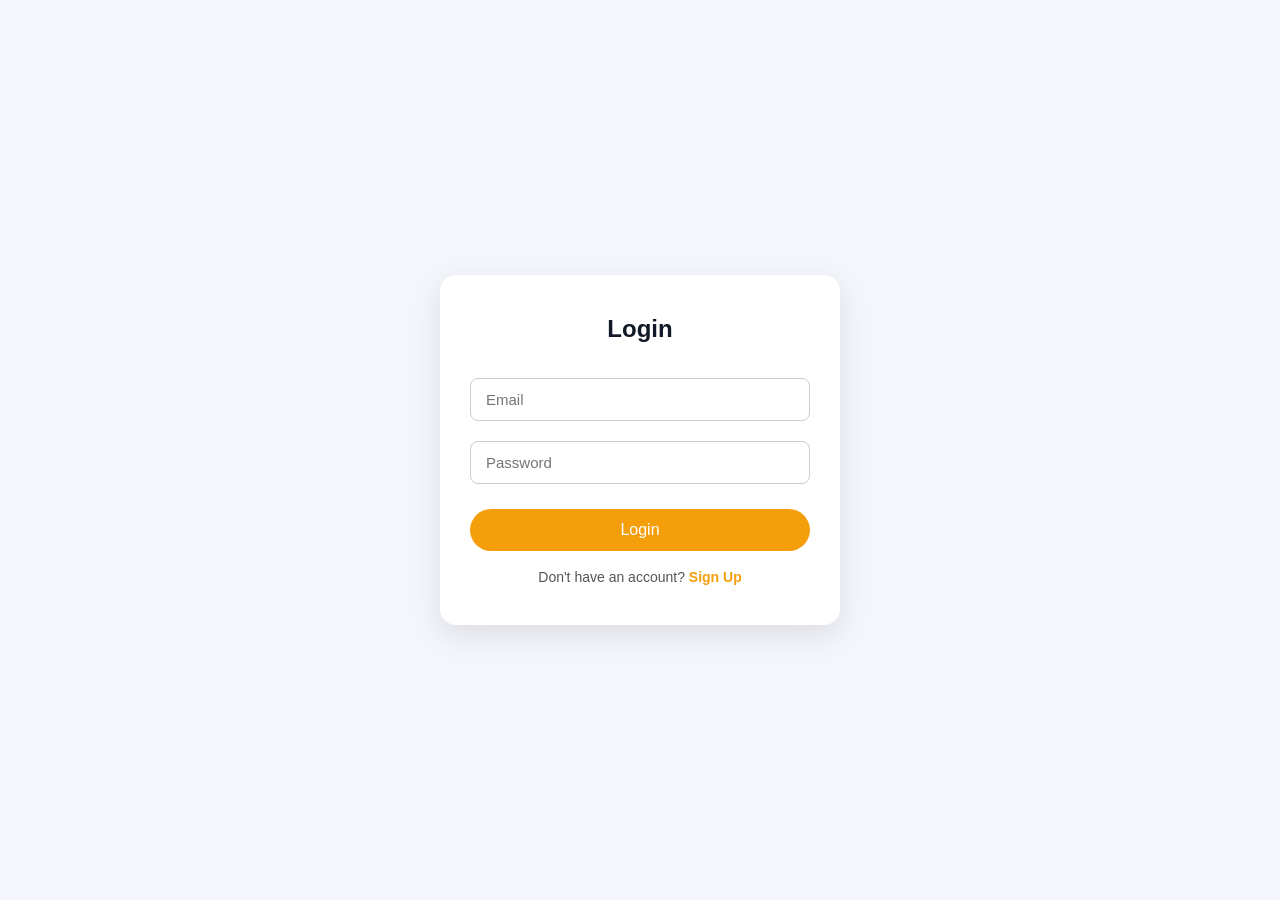
<file: index.html>
<!DOCTYPE html>
<html lang="en">
<head>
<meta charset="UTF-8">
<title>Online Book Store</title>
<link rel="stylesheet" href="css/style.css">

<style>

/* CONTACT MODAL STYLE */
#contactModal{
display:none;
position:fixed;
top:0;
left:0;
width:100%;
height:100%;
background:rgba(0,0,0,0.5);
justify-content:center;
align-items:center;
z-index:999;
}

.contact-box{
background:white;
padding:25px;
width:350px;
border-radius:10px;
}

.contact-box input,
.contact-box textarea{
width:100%;
padding:10px;
margin:8px 0;
border:1px solid #ccc;
border-radius:5px;
}

.contact-box button{
width:100%;
padding:10px;
border:none;
margin-top:10px;
cursor:pointer;
border-radius:5px;
}

.send-btn{
background:#f59e0b;
color:white;
}

.close-btn{
background:gray;
color:white;
}

</style>

</head>

<body>

<!-- Navbar -->
<nav class="navbar">
<h2 class="logo">BookStore</h2>

<ul class="nav-links">
<li><a href="#">Home</a></li>
<li><a href="#books">Books</a></li>
<li><a href="cart.html">Cart</a></li>
<li><a href="#" onclick="openContact()">Contact</a></li>
<li><a href="#" id="authLink">Logout</a></li>
</ul>

<div class="search-box">
<input type="text" id="searchInput" placeholder="Search books...">
</div>

</nav>

<!-- Hero -->
<section class="hero">
<h1>Welcome to Online Book Store</h1>
<p>Find the best programming books here</p>
<button class="btn" onclick="window.location.href='#books'">Shop Now</button>
</section>

<!-- Books -->
<section class="books" id="books">
<h2>Popular Books</h2>

<div class="book-container">

<div class="book-card">
<img src="images/c.jpg">
<h3>C Programming</h3>
<p class="price">₹299</p>
<button class="btn" onclick="addToCart('C Programming',299)">Add to Cart</button>
</div>

<div class="book-card">
<img src="images/cpp.jpg">
<h3>C++ Programming</h3>
<p class="price">₹349</p>
<button class="btn" onclick="addToCart('C++ Programming',349)">Add to Cart</button>
</div>

<div class="book-card">
<img src="images/java.jpg">
<h3>Java Programming</h3>
<p class="price">₹399</p>
<button class="btn" onclick="addToCart('Java Programming',399)">Add to Cart</button>
</div>

<div class="book-card">
<img src="images/python.jpg">
<h3>Python Programming</h3>
<p class="price">₹450</p>
<button class="btn" onclick="addToCart('Python Programming',450)">Add to Cart</button>
</div>

<div class="book-card">
<img src="images/html.jpg">
<h3>HTML & CSS</h3>
<p class="price">₹250</p>
<button class="btn" onclick="addToCart('HTML & CSS',250)">Add to Cart</button>
</div>

<div class="book-card">
<img src="images/ai.jpg">
<h3>Artificial Intelligence</h3>
<p class="price">₹500</p>
<button class="btn" onclick="addToCart('Artificial Intelligence',500)">Add to Cart</button>
</div>

<div class="book-card">
<img src="images/ml.jpg">
<h3>Machine Learning</h3>
<p class="price">₹550</p>
<button class="btn" onclick="addToCart('Machine Learning',550)">Add to Cart</button>
</div>

<div class="book-card">
<img src="images/js.jpg">
<h3>JavaScript Programming</h3>
<p class="price">₹380</p>
<button class="btn" onclick="addToCart('JavaScript Programming',380)">Add to Cart</button>
</div>

<div class="book-card">
<img src="images/react.jpg">
<h3>React JS</h3>
<p class="price">₹420</p>
<button class="btn" onclick="addToCart('React JS',420)">Add to Cart</button>
</div>

<div class="book-card">
<img src="images/node.jpg">
<h3>Node JS</h3>
<p class="price">₹410</p>
<button class="btn" onclick="addToCart('Node JS',410)">Add to Cart</button>
</div>

<div class="book-card">
<img src="images/php.jpg">
<h3>PHP Programming</h3>
<p class="price">₹300</p>
<button class="btn" onclick="addToCart('PHP Programming',300)">Add to Cart</button>
</div>

<div class="book-card">
<img src="images/mysql.jpg">
<h3>MySQL Database</h3>
<p class="price">₹320</p>
<button class="btn" onclick="addToCart('MySQL Database',320)">Add to Cart</button>
</div>

</div>
</section>

<footer>
<p>© 2026 Online Book Store</p>
</footer>

<!-- CONTACT MODAL -->
<div id="contactModal">

<div class="contact-box">

<h2>Contact Us</h2>

<input type="text" id="contactName" placeholder="Your Name">

<input type="email" id="contactEmail" placeholder="Your Email">

<textarea id="contactMessage" placeholder="Your Message"></textarea>

<button class="send-btn" onclick="sendMessage()">Send</button>

<button class="close-btn" onclick="closeContact()">Close</button>

</div>

</div>

<script>

/* LOGIN CHECK */
if(localStorage.getItem("loggedIn")!=="true")
{
window.location.href="auth.html";
}

/* LOGOUT */
document.getElementById("authLink").onclick=function()
{
localStorage.removeItem("loggedIn");
alert("Logged out successfully");
window.location.href="auth.html";
};

/* SEARCH */
document.getElementById("searchInput").addEventListener("input",function(){

let value=this.value.toLowerCase();
let books=document.querySelectorAll(".book-card");

books.forEach(book=>{

let title=book.querySelector("h3").textContent.toLowerCase();

book.style.display=title.includes(value)?"block":"none";

});

});

/* CART */
function addToCart(name,price)
{
let cart=JSON.parse(localStorage.getItem("cart"))||[];

cart.push({name,price});

localStorage.setItem("cart",JSON.stringify(cart));

alert(name+" added to cart");
}

/* CONTACT OPEN */
function openContact()
{
document.getElementById("contactModal").style.display="flex";
}

/* CONTACT CLOSE */
function closeContact()
{
document.getElementById("contactModal").style.display="none";
}

/* SEND MESSAGE */
function sendMessage()
{

let name=document.getElementById("contactName").value;
let email=document.getElementById("contactEmail").value;
let message=document.getElementById("contactMessage").value;

if(name==""||email==""||message=="")
{
alert("Please fill all fields");
return;
}

alert("Message sent successfully!");

document.getElementById("contactName").value="";
document.getElementById("contactEmail").value="";
document.getElementById("contactMessage").value="";

closeContact();

}

</script>

</body>
</html>
</file>
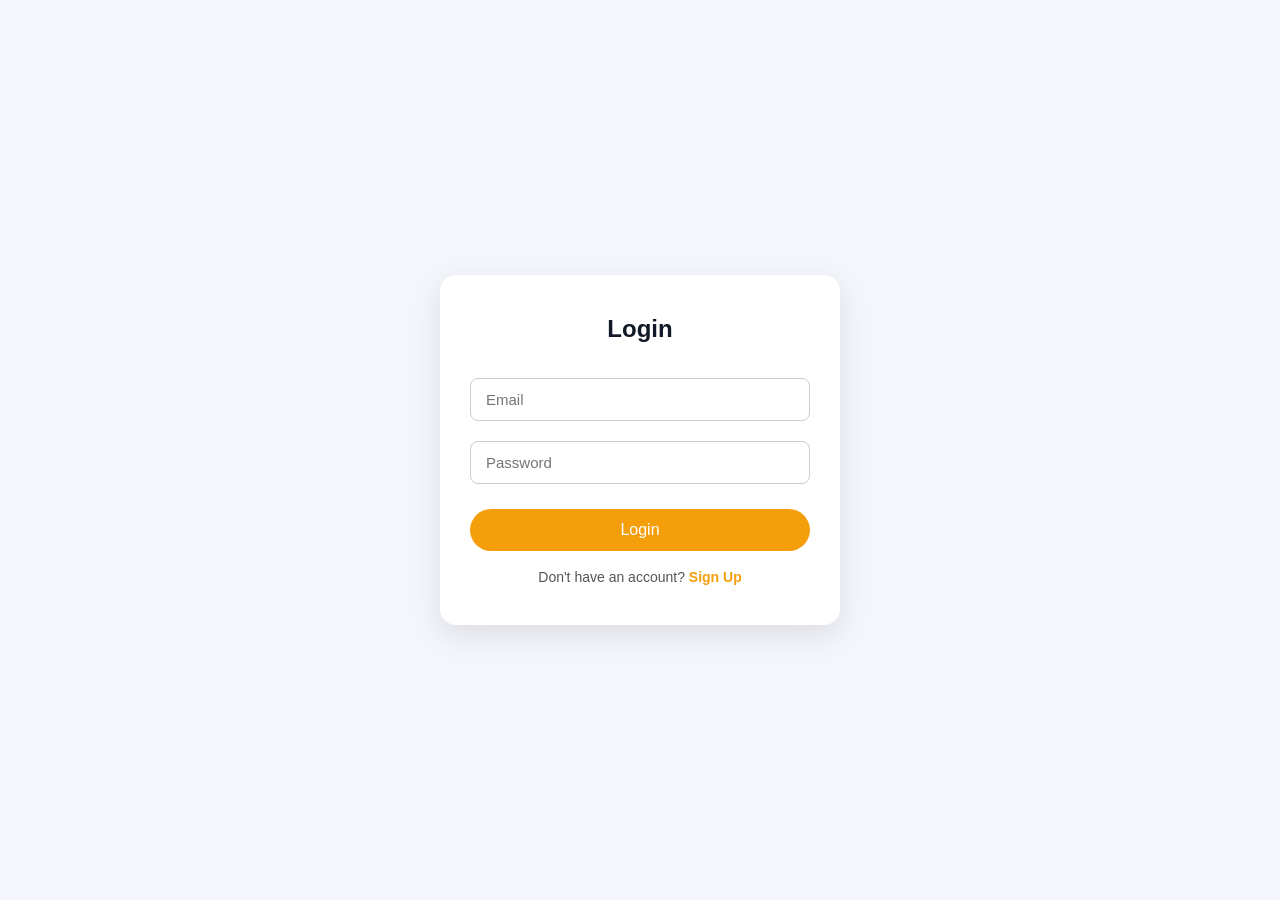
<file: auth.html>
<!DOCTYPE html>
<html lang="en">
<head>
<meta charset="UTF-8">
<title>BookStore Login</title>
<style>
/* Reset */
* {
    margin: 0;
    padding: 0;
    box-sizing: border-box;
    font-family: 'Segoe UI', sans-serif;
}

body {
    background: #f4f6fb;
    display: flex;
    justify-content: center;
    align-items: center;
    height: 100vh;
}

/* Container */
.box {
    background: white;
    padding: 40px 30px;
    border-radius: 16px;
    box-shadow: 0 10px 30px rgba(0,0,0,0.1);
    width: 400px;
    text-align: center;
}

/* Titles */
h2 {
    margin-bottom: 25px;
    color: #111827;
    font-size: 24px;
}

/* Forms */
form {
    display: none;
    flex-direction: column;
}

form.active {
    display: flex;
}

/* Inputs */
input {
    padding: 12px 15px;
    margin: 10px 0;
    border-radius: 8px;
    border: 1px solid #ccc;
    font-size: 15px;
    outline: none;
}

/* Buttons */
button {
    padding: 12px;
    margin-top: 15px;
    border: none;
    border-radius: 30px;
    background: #f59e0b;
    color: white;
    font-size: 16px;
    cursor: pointer;
    transition: 0.3s;
}

button:hover {
    background: #d97706;
    transform: translateY(-2px);
}

/* Switch text */
.switch {
    margin-top: 18px;
    font-size: 14px;
    color: #555;
}

.switch span {
    color: #f59e0b;
    cursor: pointer;
    font-weight: 600;
}

/* Responsive */
@media (max-width: 480px) {
    .box {
        width: 90%;
        padding: 30px 20px;
    }

    h2 {
        font-size: 22px;
    }

    input {
        font-size: 14px;
    }

    button {
        font-size: 15px;
        padding: 10px;
    }
}
</style>
</head>
<body>

<div class="box">

    <!-- LOGIN FORM -->
    <form id="loginForm" class="active">
        <h2>Login</h2>
        <input type="email" id="loginEmail" placeholder="Email" required>
        <input type="password" id="loginPassword" placeholder="Password" required>
        <button type="submit">Login</button>
        <div class="switch">
            Don't have an account? 
            <span onclick="showSignup()">Sign Up</span>
        </div>
    </form>

    <!-- SIGNUP FORM -->
    <form id="signupForm">
        <h2>Create Account</h2>
        <input type="text" id="signupName" placeholder="Full Name" required>
        <input type="email" id="signupEmail" placeholder="Email" required>
        <input type="password" id="signupPassword" placeholder="Password" required>
        <button type="submit">Sign Up</button>
        <div class="switch">
            Already have an account? 
            <span onclick="showLogin()">Login</span>
        </div>
    </form>

</div>

<script>
// Toggle Forms
function showSignup() {
    document.getElementById("loginForm").classList.remove("active");
    document.getElementById("signupForm").classList.add("active");
}

function showLogin() {
    document.getElementById("signupForm").classList.remove("active");
    document.getElementById("loginForm").classList.add("active");
}

// Signup
document.getElementById("signupForm").addEventListener("submit", function(e) {
    e.preventDefault();

    const name = document.getElementById("signupName").value;
    const email = document.getElementById("signupEmail").value;
    const password = document.getElementById("signupPassword").value;

    localStorage.setItem("bookstoreUser", JSON.stringify({name,email,password}));
    alert("Account Created Successfully!");
    showLogin();
});

// Login
document.getElementById("loginForm").addEventListener("submit", function(e) {
    e.preventDefault();

    const email = document.getElementById("loginEmail").value;
    const password = document.getElementById("loginPassword").value;

    const user = JSON.parse(localStorage.getItem("bookstoreUser"));

    if(user && user.email === email && user.password === password){
        localStorage.setItem("loggedIn","true");
        window.location.href = "index.html";
    } else {
        alert("Invalid Email or Password");
    }
});
</script>

</body>
</html>
</file>
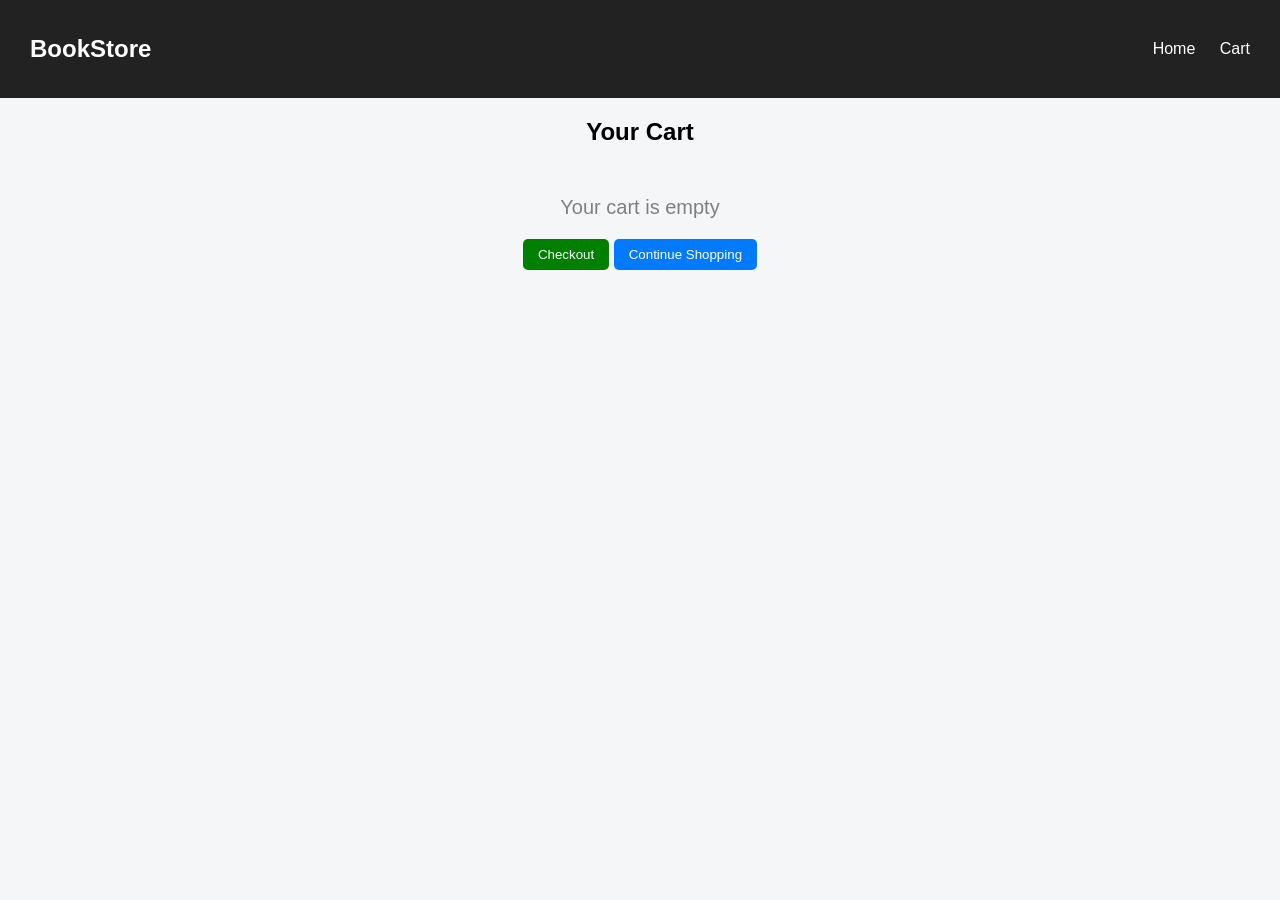
<file: cart.html>
<!DOCTYPE html>
<html>
<head>
<title>Cart</title>

<style>

body{
font-family:Arial;
background:#f4f6f8;
margin:0;
padding:0;
}

/* Navbar */
.navbar{
display:flex;
justify-content:space-between;
align-items:center;
background:#222;
color:white;
padding:15px 30px;
}

.navbar a{
color:white;
text-decoration:none;
margin-left:20px;
}

.navbar a:hover{
text-decoration:underline;
}

h2{
margin-top:20px;
}

#cart{
width:60%;
margin:auto;
}

.item{
display:flex;
justify-content:space-between;
align-items:center;
margin:10px 0;
padding:15px;
border-radius:8px;
background:white;
box-shadow:0 2px 6px rgba(0,0,0,0.1);
transition:0.2s;
}

.item:hover{
transform:scale(1.02);
}

.left{
font-size:18px;
}

.right{
display:flex;
align-items:center;
gap:10px;
}

.qty-btn{
padding:5px 10px;
background:#007bff;
color:white;
border:none;
cursor:pointer;
border-radius:4px;
}

.qty{
font-size:16px;
min-width:20px;
text-align:center;
}

.btn{
padding:8px 15px;
background:red;
color:white;
border:none;
cursor:pointer;
border-radius:5px;
}

.btn:hover{
background:darkred;
}

.checkout{
background:green;
}

.checkout:hover{
background:darkgreen;
}

.continue{
background:#007bff;
}

.continue:hover{
background:#0056b3;
}

.empty{
text-align:center;
margin-top:50px;
font-size:20px;
color:gray;
}

#total{
margin-top:20px;
text-align:center;
}

.buttons{
text-align:center;
margin-top:20px;
}

</style>

</head>
<body>

<!-- Navbar -->
<div class="navbar">
<h2>BookStore</h2>
<div>
<a href="index.html">Home</a>
<a href="cart.html">Cart</a>
</div>
</div>

<h2 align="center">Your Cart</h2>

<div id="cart"></div>

<h3 id="total"></h3>

<div class="buttons">
<button class="btn checkout" onclick="checkout()">Checkout</button>
<button class="btn continue" onclick="window.location.href='index.html'">
Continue Shopping
</button>
</div>

<script>

let cart = JSON.parse(localStorage.getItem("cart")) || [];

function renderCart()
{
let cartDiv = document.getElementById("cart");
let total = 0;

cartDiv.innerHTML = "";

if(cart.length === 0)
{
cartDiv.innerHTML = "<div class='empty'>Your cart is empty</div>";
document.getElementById("total").innerText="";
return;
}

cart.forEach((item,index)=>{

if(!item.qty) item.qty = 1;

let itemTotal = item.price * item.qty;
total += itemTotal;

cartDiv.innerHTML += `
<div class="item">

<div class="left">
${item.name}<br>
₹${item.price} × ${item.qty} = ₹${itemTotal}
</div>

<div class="right">

<button class="qty-btn" onclick="changeQty(${index},-1)">-</button>

<div class="qty">${item.qty}</div>

<button class="qty-btn" onclick="changeQty(${index},1)">+</button>

<button class="btn" onclick="removeItem(${index})">Remove</button>

</div>

</div>
`;

});

document.getElementById("total").innerText = "Total = ₹" + total;

localStorage.setItem("cart", JSON.stringify(cart));
}

function changeQty(index,change)
{
cart[index].qty += change;

if(cart[index].qty <= 0)
{
cart.splice(index,1);
}

renderCart();
}

function removeItem(index)
{
cart.splice(index,1);
renderCart();
}

function checkout()
{
if(cart.length === 0)
{
alert("Cart is empty");
return;
}

let total = 0;

cart.forEach(item=>{
total += item.price * (item.qty || 1);
});

localStorage.setItem("selectedBook", "Cart Items");
localStorage.setItem("selectedPrice", total);

window.location.href = "payment.html";
}

renderCart();

</script>

</body>
</html>
</file>
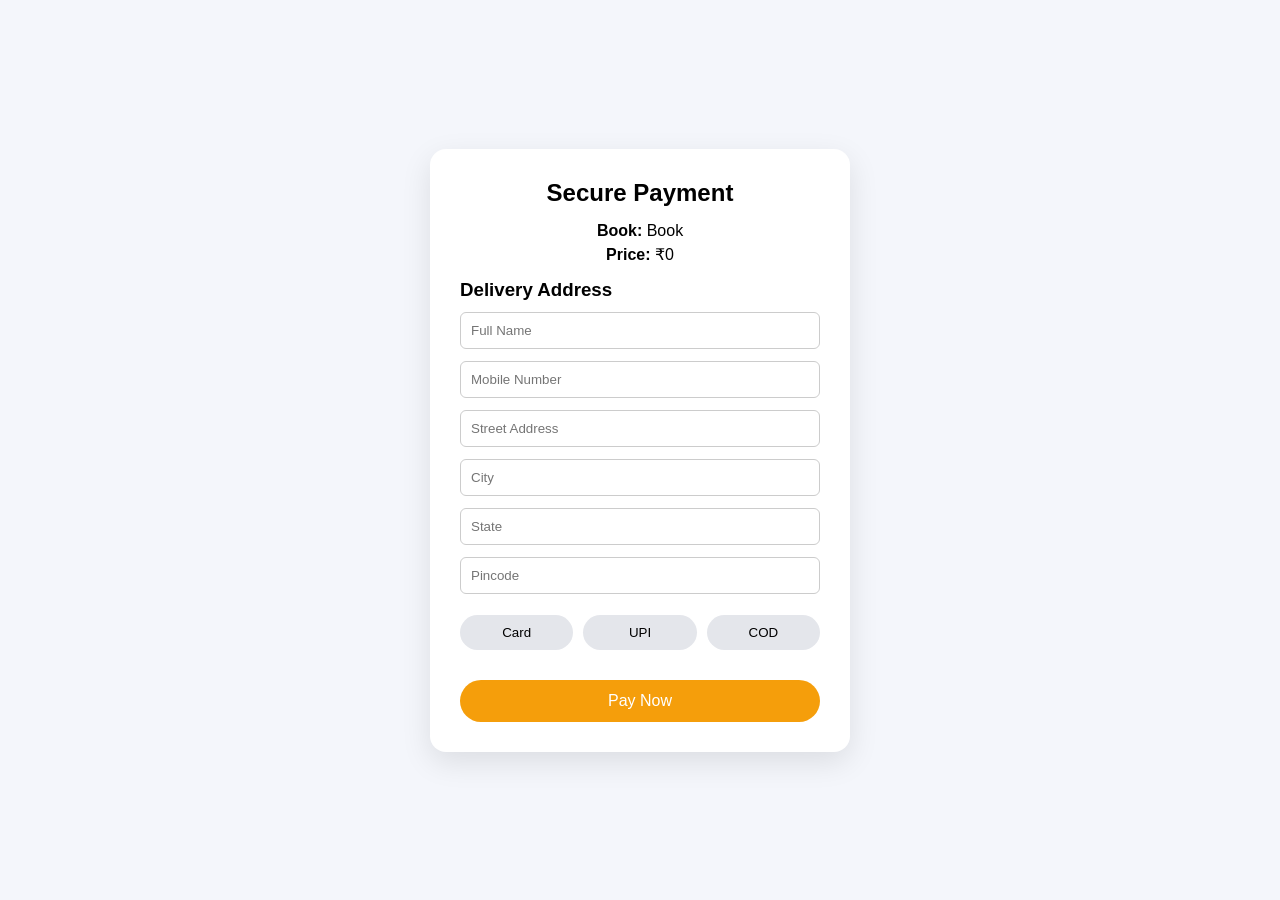
<file: payment.html>
<!DOCTYPE html>
<html lang="en">
<head>
<meta charset="UTF-8">
<title>Secure Payment</title>

<style>

*{
margin:0;
padding:0;
box-sizing:border-box;
font-family:'Segoe UI',sans-serif;
}

body{
background:#f4f6fb;
display:flex;
justify-content:center;
align-items:center;
min-height:100vh;
}

.payment-container{
background:white;
width:420px;
padding:30px;
border-radius:16px;
box-shadow:0 10px 30px rgba(0,0,0,0.1);
text-align:center;
}

h2{
margin-bottom:15px;
}

h3{
margin-top:15px;
margin-bottom:5px;
text-align:left;
}

.info p{
margin:5px 0;
}

.method-buttons{
display:flex;
gap:10px;
margin:15px 0;
}

.method-buttons button{
flex:1;
padding:10px;
border:none;
border-radius:20px;
cursor:pointer;
background:#e4e6eb;
}

.method-buttons button.active{
background:#f59e0b;
color:white;
}

.payment-form{
text-align:left;
margin-top:10px;
}

.payment-form input{
width:100%;
padding:10px;
margin:6px 0;
border-radius:6px;
border:1px solid #ccc;
}

.error{
border:2px solid red !important;
}

.pay-btn{
width:100%;
padding:12px;
margin-top:15px;
border:none;
border-radius:25px;
background:#f59e0b;
color:white;
font-size:16px;
cursor:pointer;
}

.pay-btn:hover{
background:#d97706;
}

.loading,.success{
margin-top:10px;
display:none;
font-weight:bold;
}

.success{
color:green;
}

</style>

</head>
<body>

<div class="payment-container">

<h2>Secure Payment</h2>

<div class="info">
<p><strong>Book:</strong> <span id="bookName"></span></p>
<p><strong>Price:</strong> ₹<span id="bookPrice"></span></p>
</div>

<!-- ADDRESS -->
<div class="payment-form">

<h3>Delivery Address</h3>

<input type="text" id="fullName" placeholder="Full Name">

<input type="text" id="mobile" placeholder="Mobile Number" maxlength="10">

<input type="text" id="address" placeholder="Street Address">

<input type="text" id="city" placeholder="City">

<input type="text" id="state" placeholder="State">

<input type="text" id="pincode" placeholder="Pincode" maxlength="6">

</div>

<!-- PAYMENT METHOD -->
<div class="method-buttons">

<button id="cardBtn" onclick="selectMethod('card')">Card</button>

<button id="upiBtn" onclick="selectMethod('upi')">UPI</button>

<button id="codBtn" onclick="selectMethod('cod')">COD</button>

</div>

<!-- CARD FORM -->
<div id="cardForm" class="payment-form" style="display:none">

<input type="text" id="cardNumber" placeholder="Card Number" maxlength="16">

<input type="text" id="cardHolder" placeholder="Card Holder Name">

<input type="text" id="expiry" placeholder="MM/YY" maxlength="5">

<input type="password" id="cvv" placeholder="CVV" maxlength="3">

</div>

<!-- UPI FORM -->
<div id="upiForm" class="payment-form" style="display:none">

<input type="text" id="upiId" placeholder="Enter UPI ID">

</div>

<button class="pay-btn" onclick="processPayment()">Pay Now</button>

<div class="loading" id="loadingText">Processing Payment...</div>

<div class="success" id="successText">Payment Successful! Redirecting...</div>

</div>

<script>

/* Load book info */

let name = localStorage.getItem("selectedBook");
let price = localStorage.getItem("selectedPrice");

let cart = JSON.parse(localStorage.getItem("cart")) || [];

if(cart.length>0 && name==="Cart Items")
{
let total=0;

cart.forEach(item=>{
total+=item.price*(item.qty||1);
});

document.getElementById("bookName").textContent=
"Cart Items ("+cart.length+")";

document.getElementById("bookPrice").textContent=total;
}
else
{
document.getElementById("bookName").textContent=name||"Book";
document.getElementById("bookPrice").textContent=price||"0";
}

/* Select method */

let selectedMethod="";

function selectMethod(method)
{

selectedMethod=method;

document.getElementById("cardForm").style.display="none";
document.getElementById("upiForm").style.display="none";

document.getElementById("cardBtn").classList.remove("active");
document.getElementById("upiBtn").classList.remove("active");
document.getElementById("codBtn").classList.remove("active");

if(method==="card")
{
document.getElementById("cardForm").style.display="block";
document.getElementById("cardBtn").classList.add("active");
}

if(method==="upi")
{
document.getElementById("upiForm").style.display="block";
document.getElementById("upiBtn").classList.add("active");
}

if(method==="cod")
{
document.getElementById("codBtn").classList.add("active");
}

}

/* Expiry auto format */

document.getElementById("expiry").addEventListener("input",function(e){

let value=e.target.value.replace(/\D/g,"");

if(value.length>=3)
value=value.substring(0,2)+"/"+value.substring(2,4);

e.target.value=value;

});

/* Payment */

function processPayment()
{

if(!selectedMethod)
{
alert("Select payment method");
return;
}

/* Address validation */

let fullName=document.getElementById("fullName");
let mobile=document.getElementById("mobile");
let address=document.getElementById("address");
let city=document.getElementById("city");
let state=document.getElementById("state");
let pincode=document.getElementById("pincode");

[fullName,mobile,address,city,state,pincode].forEach(f=>{
f.classList.remove("error");
});

if(!fullName.value||!mobile.value||!address.value||
!city.value||!state.value||!pincode.value)
{
alert("Fill complete address");

if(!fullName.value) fullName.classList.add("error");
if(!mobile.value) mobile.classList.add("error");
if(!address.value) address.classList.add("error");
if(!city.value) city.classList.add("error");
if(!state.value) state.classList.add("error");
if(!pincode.value) pincode.classList.add("error");

return;
}

if(!/^\d{10}$/.test(mobile.value))
{
alert("Mobile must be 10 digits");
mobile.classList.add("error");
mobile.focus();
return;
}

if(!/^\d{6}$/.test(pincode.value))
{
alert("Pincode must be 6 digits");
pincode.classList.add("error");
pincode.focus();
return;
}

/* Save address */

localStorage.setItem("deliveryAddress",JSON.stringify({

name:fullName.value,
mobile:mobile.value,
address:address.value,
city:city.value,
state:state.value,
pincode:pincode.value

}));

/* Card validation */

if(selectedMethod==="card")
{

let cardNumber=document.getElementById("cardNumber");
let holder=document.getElementById("cardHolder");
let expiry=document.getElementById("expiry");
let cvv=document.getElementById("cvv");

if(!cardNumber.value||!holder.value||!expiry.value||!cvv.value)
{
alert("Fill card details");
return;
}

if(!/^\d{16}$/.test(cardNumber.value))
{
alert("Card must be 16 digits");
return;
}

if(!/^\d{3}$/.test(cvv.value))
{
alert("CVV must be 3 digits");
return;
}

}

/* UPI validation */

if(selectedMethod==="upi")
{

let upi=document.getElementById("upiId");

if(!upi.value||!upi.value.includes("@"))
{
alert("Invalid UPI ID");
return;
}

}

/* Payment success */

document.getElementById("loadingText").style.display="block";

setTimeout(()=>{
document.getElementById("loadingText").style.display="none";
document.getElementById("successText").style.display="block";
},1500);

setTimeout(()=>{

localStorage.removeItem("cart");
localStorage.removeItem("selectedBook");
localStorage.removeItem("selectedPrice");

window.location.href="index.html";

},3000);

}

</script>

</body>
</html>
</file>
<file: css/style.css>
* {
    margin: 0;
    padding: 0;
    box-sizing: border-box;
    font-family: 'Segoe UI', sans-serif;
}

html {
    scroll-behavior: smooth;
}

body {
    background: #f4f6fb;
    color: #2c3e50;
}

/* Navbar */
.navbar {
    display: flex;
    justify-content: space-between;
    align-items: center;
    padding: 18px 60px;
    background: #111827;
    box-shadow: 0 4px 15px rgba(0,0,0,0.2);
    position: sticky;
    top: 0;
    z-index: 1000;
}

.logo {
    color: #f59e0b;
    font-size: 22px;
    font-weight: 600;
    letter-spacing: 1px;
}

.nav-links {
    list-style: none;
    display: flex;
    gap: 30px;
}

.nav-links a {
    text-decoration: none;
    color: #f3f4f6;
    font-size: 15px;
    transition: 0.3s;
}

.nav-links a:hover {
    color: #f59e0b;
}

.search-box input {
    padding: 8px 14px;
    border-radius: 20px;
    border: none;
    outline: none;
    width: 180px;
}

/* Hero */
.hero {
    text-align: center;
    padding: 100px 20px;
    background: linear-gradient(135deg, #1f2937, #0f172a);
    color: white;
}

.hero h1 {
    font-size: 42px;
    margin-bottom: 12px;
}

.hero p {
    font-size: 18px;
    opacity: 0.9;
}

/* Button */
.btn {
    margin-top: 20px;
    padding: 12px 25px;
    border: none;
    background: #f59e0b;
    color: white;
    cursor: pointer;
    border-radius: 30px;
    font-size: 15px;
    transition: 0.3s;
}

.btn:hover {
    background: #d97706;
    transform: translateY(-2px);
}

/* Books Section */
.books {
    padding: 70px 60px;
    text-align: center;
}

.books h2 {
    font-size: 28px;
    margin-bottom: 20px;
}

/* Grid */
.book-container {
    margin-top: 40px;
    display: grid;
    grid-template-columns: repeat(auto-fit, minmax(230px, 1fr));
    gap: 30px;
}

/* Book Card */
.book-card {
    background: white;
    padding: 20px;
    border-radius: 14px;
    box-shadow: 0 8px 25px rgba(0,0,0,0.08);
    transition: 0.3s;
    position: relative;
}

.book-card img {
    width: 100%;
    height: 250px;
    object-fit: contain;
    margin-bottom: 15px;
}

.book-card h3 {
    font-size: 17px;
    margin-bottom: 5px;
}

.price {
    font-weight: 600;
    color: #f59e0b;
    margin-bottom: 10px;
}

.book-card:hover {
    transform: translateY(-8px);
    box-shadow: 0 15px 35px rgba(0,0,0,0.15);
}

/* Highlight */
.highlight {
    border: 3px solid #f59e0b;
    box-shadow: 0 0 15px rgba(245,158,11,0.5);
}

/* Footer */
footer {
    margin-top: 60px;
    background: #111827;
    color: #f3f4f6;
    text-align: center;
    padding: 20px;
    font-size: 14px;
}

/* Responsive */
@media (max-width: 768px) {
    .navbar {
        flex-direction: column;
        gap: 12px;
        padding: 20px;
    }

    .nav-links {
        flex-direction: column;
        gap: 10px;
    }

    .search-box input {
        width: 100%;
    }

    .books {
        padding: 50px 20px;
    }
}
</file>
